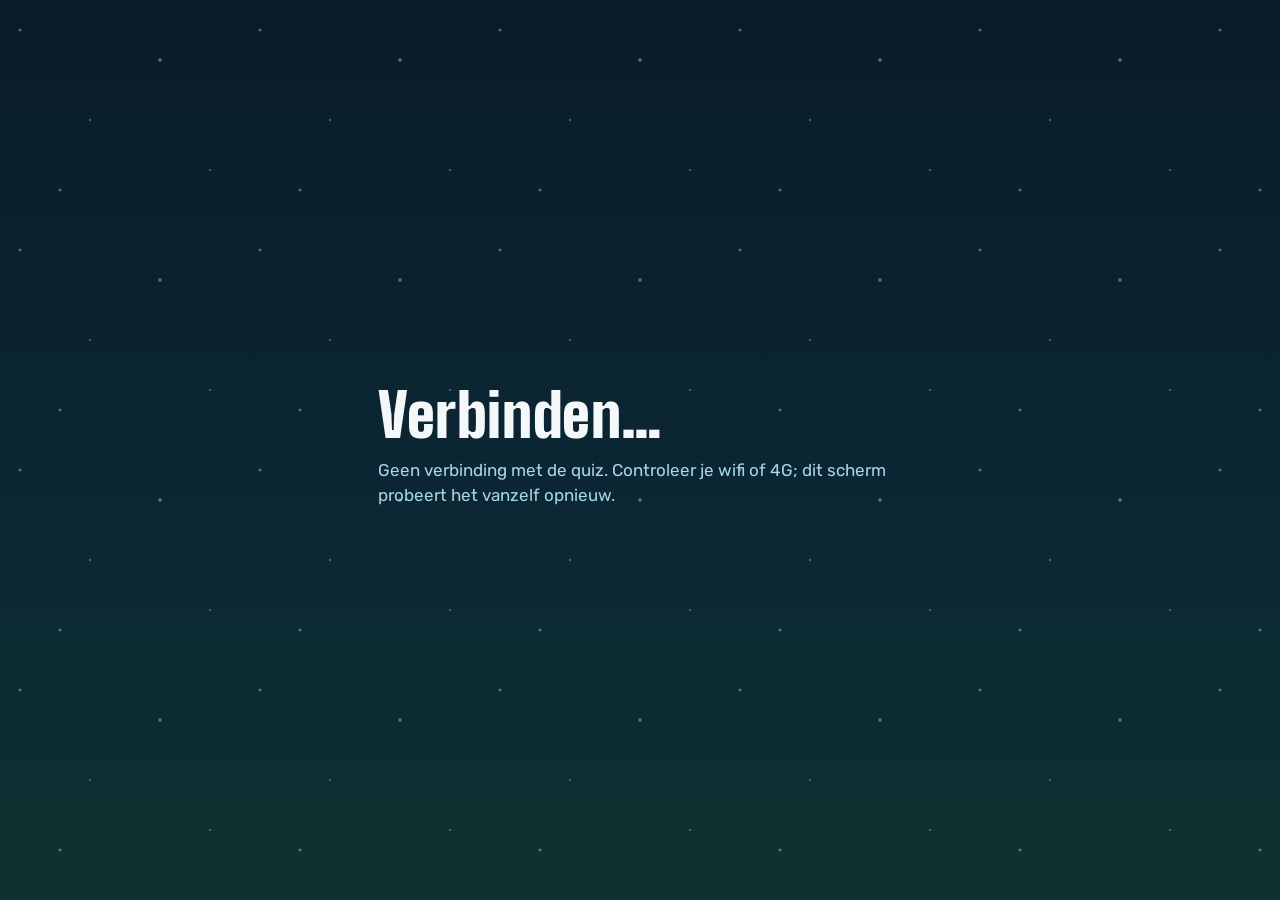
<file: index.html>
<!doctype html>
<html lang="nl">
<head>
  <meta charset="utf-8">
  <meta name="viewport" content="width=device-width, initial-scale=1, viewport-fit=cover">
  <meta name="theme-color" content="#10173A">
  <meta name="referrer" content="no-referrer">
  <meta name="robots" content="noindex, nofollow">
  <title>Kerstquiz</title>
  <link rel="icon" href="data:image/svg+xml,%3Csvg xmlns='http://www.w3.org/2000/svg' viewBox='0 0 100 100'%3E%3Crect width='100' height='100' rx='22' fill='%2310173A'/%3E%3Cpath d='M18 72 50 22l32 50z' fill='%23FFC93C'/%3E%3C/svg%3E">
  <link rel="stylesheet" href="assets/style.css">
  <script src="assets/vendor/supabase.js"></script>
  <script type="module" src="assets/player.js"></script>
</head>
<body class="phone">
  <div id="app"><main class="ph-main"><div class="ph-center"><p class="muted">Laden…</p></div></main></div>
</body>
</html>
</file>
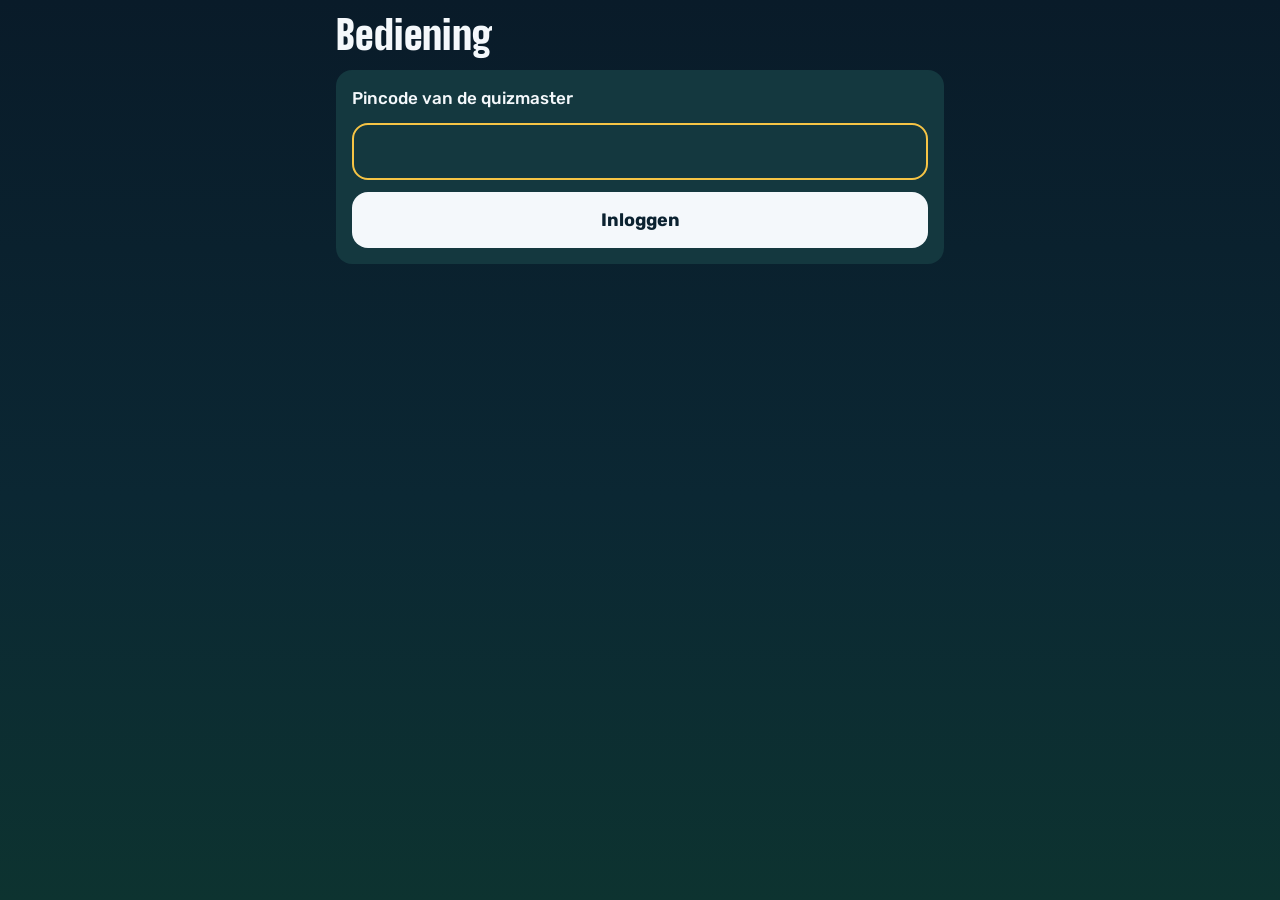
<file: host.html>
<!doctype html>
<html lang="nl">
<head>
  <meta charset="utf-8">
  <meta name="viewport" content="width=device-width, initial-scale=1, viewport-fit=cover">
  <meta name="theme-color" content="#10173A">
  <meta name="referrer" content="no-referrer">
  <meta name="robots" content="noindex, nofollow">
  <title>Kerstquiz · bediening</title>
  <link rel="icon" href="data:image/svg+xml,%3Csvg xmlns='http://www.w3.org/2000/svg' viewBox='0 0 100 100'%3E%3Crect width='100' height='100' rx='22' fill='%23FFC93C'/%3E%3Cpath d='M18 72 50 22l32 50z' fill='%2310173A'/%3E%3C/svg%3E">
  <link rel="stylesheet" href="assets/style.css">
  <script src="assets/vendor/supabase.js"></script>
  <script type="module" src="assets/host.js"></script>
</head>
<body class="host">
  <div id="app"></div>
</body>
</html>
</file>
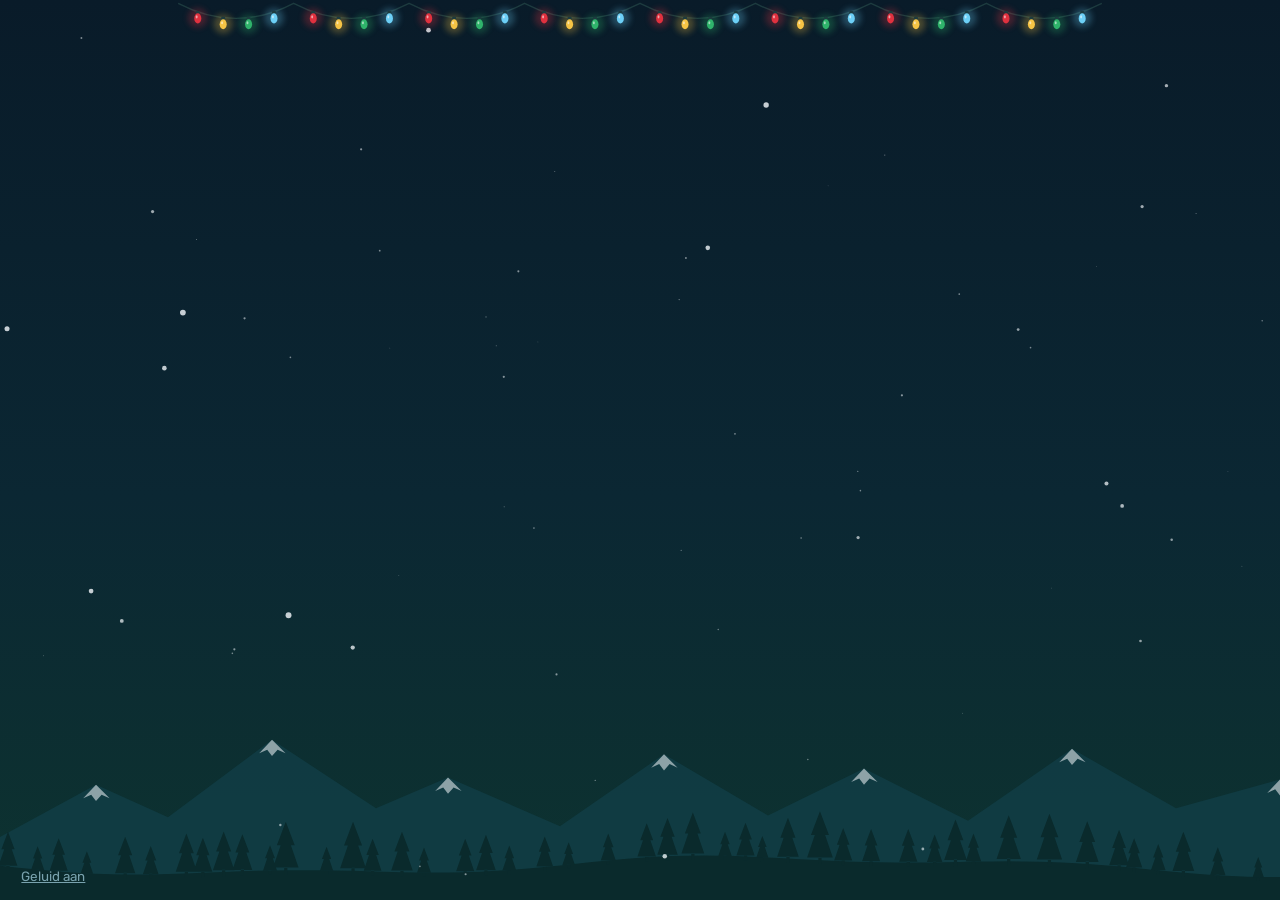
<file: scherm.html>
<!doctype html>
<html lang="nl">
<head>
  <meta charset="utf-8">
  <meta name="viewport" content="width=device-width, initial-scale=1">
  <meta name="referrer" content="no-referrer">
  <meta name="robots" content="noindex, nofollow">
  <title>Kerstquiz · groot scherm</title>
  <link rel="icon" href="data:image/svg+xml,%3Csvg xmlns='http://www.w3.org/2000/svg' viewBox='0 0 100 100'%3E%3Crect width='100' height='100' rx='22' fill='%2310173A'/%3E%3Cpath d='M18 72 50 22l32 50z' fill='%23FFC93C'/%3E%3C/svg%3E">
  <link rel="stylesheet" href="assets/style.css">
  <script src="assets/vendor/supabase.js"></script>
  <script src="assets/vendor/qrcode.js"></script>
  <script type="module" src="assets/scherm.js"></script>
</head>
<body class="screen">
  <div id="app"></div>
</body>
</html>
</file>
<file: assets/style.css>
/* ===== Kerstquiz ===== */
@font-face { font-family: 'Shoulders'; src: url(fonts/big-shoulders-display-latin-800-normal.woff2) format('woff2'); font-weight: 800; font-display: swap; }
@font-face { font-family: 'Shoulders'; src: url(fonts/big-shoulders-display-latin-900-normal.woff2) format('woff2'); font-weight: 900; font-display: swap; }
@font-face { font-family: 'Shoulders'; src: url(fonts/big-shoulders-display-latin-700-normal.woff2) format('woff2'); font-weight: 700; font-display: swap; }
@font-face { font-family: 'Rubik'; src: url(fonts/rubik-latin-400-normal.woff2) format('woff2'); font-weight: 400; font-display: swap; }
@font-face { font-family: 'Rubik'; src: url(fonts/rubik-latin-500-normal.woff2) format('woff2'); font-weight: 500; font-display: swap; }
@font-face { font-family: 'Rubik'; src: url(fonts/rubik-latin-700-normal.woff2) format('woff2'); font-weight: 700; font-display: swap; }

:root {
  /* Winternacht boven het Sauerland, met kerstrood, dennengroen, goud en ijsblauw */
  --night: #0B2230;
  --night-2: #14383F;
  --night-3: #22525B;
  --snow: #F4F8FB;
  --ice: #A9D6E5;
  --red: #E0313F;
  --green: #2FB36B;
  --gold: #F6C445;
  --sky: #6CCFF6;
  --good: #2FB36B;
  --bad: #E0313F;
  --knit: url("data:image/svg+xml,%3Csvg xmlns='http://www.w3.org/2000/svg' width='16' height='12' shape-rendering='crispEdges'%3E%3Crect width='16' height='12' fill='%23E0313F'/%3E%3Cg fill='%23F4F8FB'%3E%3Crect x='6' y='1' width='2' height='2'/%3E%3Crect x='4' y='3' width='2' height='2'/%3E%3Crect x='8' y='3' width='2' height='2'/%3E%3Crect x='2' y='5' width='2' height='2'/%3E%3Crect x='10' y='5' width='2' height='2'/%3E%3Crect x='4' y='7' width='2' height='2'/%3E%3Crect x='8' y='7' width='2' height='2'/%3E%3Crect x='6' y='9' width='2' height='2'/%3E%3C/g%3E%3Crect x='14' y='5' width='2' height='2' fill='%232FB36B'/%3E%3Crect x='0' y='5' width='2' height='2' fill='%232FB36B'/%3E%3C/svg%3E");
  --display: 'Shoulders', 'Arial Narrow', Impact, sans-serif;
  --body: 'Rubik', system-ui, -apple-system, 'Segoe UI', sans-serif;
  --r-sm: 10px;
  --r-md: 16px;
}

* { box-sizing: border-box; }
[hidden] { display: none !important; }
html, body { margin: 0; height: 100%; }
body {
  background: linear-gradient(180deg, #091B29 0%, #0B2733 55%, #0D3330 100%) fixed var(--night);
  color: var(--snow);
  font-family: var(--body);
  font-size: 17px;
  line-height: 1.45;
  -webkit-font-smoothing: antialiased;
  -webkit-tap-highlight-color: transparent;
}
h1, h2, h3 { font-family: var(--display); font-weight: 900; line-height: .95; margin: 0; letter-spacing: .01em; }
p { margin: 0; }
button, input { font: inherit; color: inherit; }
:focus-visible { outline: 3px solid var(--gold); outline-offset: 3px; }
a { color: inherit; }

/* Het motief: een gebreide band zoals op een kersttrui of skitrui */
.stripes { height: 14px; background: var(--knit) repeat-x left center / auto 100%; border-block: 2px solid var(--snow); image-rendering: pixelated; }
.stripes i { display: none; }

.c0 { --c: var(--red); --on: #fff; }  .c1 { --c: var(--green); --on: var(--night); }  .c2 { --c: var(--gold); --on: var(--night); }  .c3 { --c: var(--sky); --on: var(--night); }
.shape svg { width: 62%; height: 62%; display: block; }

.setup { padding: 32px; max-width: 520px; }
.setup h1 { font-size: 48px; margin-bottom: 12px; }

.muted { color: var(--ice); }
.big-num { font-family: var(--display); font-weight: 900; line-height: .85; }

.btn {
  display: flex; align-items: center; justify-content: center; gap: 10px;
  width: 100%; min-height: 56px; padding: 14px 18px;
  border: 0; border-radius: var(--r-md);
  background: var(--snow); color: var(--night);
  font-weight: 700; font-size: 18px; text-decoration: none; cursor: pointer;
  transition: transform .08s ease, opacity .2s;
}
.btn:active { transform: scale(.98); }
.btn[disabled] { opacity: .45; cursor: default; }
.btn.ghost { background: transparent; color: var(--snow); box-shadow: inset 0 0 0 2px var(--night-3); }
.btn.pink { background: var(--red); color: #fff; }

.field { display: grid; gap: 6px; }
.field label { font-weight: 500; }
.field input {
  width: 100%; min-height: 56px; padding: 12px 16px;
  border-radius: var(--r-md); border: 2px solid var(--night-3);
  background: var(--night-2); font-size: 20px;
}
.field input:focus { border-color: var(--gold); outline: none; }

.toast {
  position: fixed; left: 16px; right: 16px; bottom: 16px; z-index: 50;
  padding: 14px 16px; border-radius: var(--r-md);
  background: var(--snow); color: var(--night); font-weight: 500;
  animation: toast-in .25s ease;
}
@keyframes toast-in { from { transform: translateY(20px); opacity: 0; } }

/* ===================== TELEFOON ===================== */
body.phone { min-height: 100%; }
.phone #app { min-height: 100dvh; display: flex; flex-direction: column; max-width: 560px; margin: 0 auto; }
.ph-top { display: flex; align-items: center; justify-content: space-between; gap: 12px; padding: 14px 18px 10px; font-size: 15px; }
.ph-top .who { font-weight: 700; overflow: hidden; text-overflow: ellipsis; white-space: nowrap; }
.ph-top .pts { font-family: var(--display); font-weight: 800; font-size: 22px; }
.ph-top + .stripes { height: 12px; border-width: 2px; }
.ph-main { flex: 1; display: flex; flex-direction: column; gap: 18px; padding: 22px 18px 28px; }
.ph-center { flex: 1; display: flex; flex-direction: column; justify-content: center; gap: 14px; }

.ph-hero h1 { font-size: clamp(56px, 18vw, 92px); }
.ph-hero .stripes { height: 14px; width: 62%; margin: 18px 0 6px 6px; }
.ph-title { font-size: clamp(40px, 12vw, 60px); }
.ph-lead { font-size: 20px; }

.q-meta { display: flex; justify-content: space-between; align-items: baseline; font-weight: 500; color: var(--ice); }
.q-meta .sec { font-family: var(--display); font-weight: 900; font-size: 30px; color: var(--snow); min-width: 2ch; text-align: right; }
.timebar { height: 8px; border-radius: 4px; background: var(--night-3); overflow: hidden; }
.timebar > div { height: 100%; width: 100%; background: var(--gold); transform-origin: left; }
.q-text { font-size: 21px; font-weight: 500; line-height: 1.35; }
.q-img { width: 100%; max-height: 32vh; object-fit: contain; border-radius: var(--r-sm); background: var(--night-2); }

.opts { display: grid; gap: 10px; }
.opt {
  display: grid; grid-template-columns: 44px 1fr; align-items: center; gap: 10px;
  min-height: 68px; padding: 10px 16px 10px 10px; text-align: left;
  border: 0; border-radius: var(--r-md); background: var(--c); color: var(--on, var(--night));
  font-weight: 700; font-size: 19px; line-height: 1.2; cursor: pointer;
  transition: transform .08s ease, opacity .25s ease, filter .25s;
}
.opt .shape { display: grid; place-items: center; width: 44px; height: 44px; border-radius: 12px; background: rgba(11,34,48,.16); font-size: 22px; }
.opt:active { transform: scale(.98); }
.opts.locked .opt { cursor: default; }
.opts.locked .opt:not(.chosen) { opacity: .25; filter: saturate(.3); }
.opts.locked .opt.chosen { box-shadow: 0 0 0 4px var(--snow); }

.estimate { display: grid; grid-template-columns: auto 1fr; align-items: center; gap: 10px; }
.estimate .unit { font-family: var(--display); font-weight: 900; font-size: 44px; }
.estimate input { font-family: var(--display); font-weight: 800; font-size: 40px; text-align: left; }

.waiting { text-align: left; }
.waiting .dot { display: inline-block; width: 10px; height: 10px; border-radius: 50%; background: var(--gold); margin-right: 6px; animation: pulse 1.2s ease-in-out infinite; }
@keyframes pulse { 50% { opacity: .2; } }

.verdict { margin: -22px -18px 0; padding: 34px 18px 28px; background: var(--c); color: var(--night); display: grid; gap: 6px; }
.verdict h1 { font-size: 72px; }
.verdict .plus { font-family: var(--display); font-weight: 900; font-size: 44px; }
.verdict.good { --c: var(--good); }
.verdict.bad { --c: var(--bad); color: #fff; }
.verdict.good { color: var(--night); }
.verdict.none { --c: var(--night-3); color: var(--snow); }
.explain { font-size: 18px; }
.correct-was { font-weight: 700; font-size: 20px; }

.rankcard { display: grid; gap: 4px; }
.rankcard .big-num { font-size: 112px; }
.toplist { list-style: none; margin: 0; padding: 0; display: grid; gap: 6px; }
.toplist li { display: grid; grid-template-columns: 34px 1fr auto; gap: 8px; align-items: center; padding: 10px 12px; border-radius: var(--r-sm); background: var(--night-2); }
.toplist li.me { background: var(--snow); color: var(--night); }
.toplist .n { font-family: var(--display); font-weight: 900; font-size: 22px; }
.toplist .s { font-weight: 700; font-variant-numeric: tabular-nums; }
.toplist .nm { overflow: hidden; text-overflow: ellipsis; white-space: nowrap; }

.acro { display: flex; flex-wrap: wrap; gap: 4px; }
.acro span { font-family: var(--display); font-weight: 900; font-size: 13vw; line-height: 1; color: var(--gold); opacity: 0; animation: drop .5s cubic-bezier(.2,1.4,.4,1) forwards; }
@keyframes drop { from { transform: translateY(-30px); opacity: 0; } to { transform: none; opacity: 1; } }

/* Poster op de telefoon */
.mini-poster h1 { font-size: clamp(64px, 20vw, 104px); }
.mini-poster .yr { font-family: var(--display); font-weight: 900; font-size: clamp(64px, 20vw, 104px); line-height: .85; color: transparent; -webkit-text-stroke: 2px var(--gold); }
.mini-poster .dates { font-size: 20px; font-weight: 700; margin-top: 14px; }
.mini-poster ul { margin: 10px 0 0; padding-left: 20px; display: grid; gap: 4px; }

.spots { display: grid; gap: 8px; padding: 16px; border-radius: var(--r-md); background: var(--night-2); }
.spots .row { display: flex; align-items: baseline; gap: 10px; }
.spots .big-num { font-size: 64px; color: var(--gold); }
.seatbar { display: grid; grid-template-columns: repeat(var(--max, 29), 1fr); gap: 2px; height: 14px; }
.seatbar i { background: var(--night-3); border-radius: 2px; }
.seatbar i.on { background: var(--gold); }

.choice2 { display: grid; grid-template-columns: 1fr 1fr; gap: 10px; }
.choice2 input { position: absolute; opacity: 0; pointer-events: none; }
.choice2 label { display: grid; gap: 2px; padding: 14px; border-radius: var(--r-md); background: var(--night-2); box-shadow: inset 0 0 0 2px var(--night-3); cursor: pointer; font-weight: 700; }
.choice2 label small { font-weight: 400; color: var(--ice); }
.choice2 input:checked + label { box-shadow: inset 0 0 0 3px var(--gold); background: var(--night-3); }
.choice2 input:focus-visible + label { outline: 3px solid var(--gold); outline-offset: 3px; }

/* Het ticket na inschrijven */
.pass { position: relative; border-radius: var(--r-md); background: var(--snow); color: var(--night); overflow: hidden; }
.pass .stripes { height: 18px; margin: 0 -12px; }
.pass-body { padding: 18px 20px 20px; display: grid; gap: 14px; }
.pass-head { display: flex; justify-content: space-between; align-items: flex-start; gap: 12px; }
.pass-head h2 { font-size: 42px; }
.pass-head .plek { text-align: right; }
.pass-head .plek .big-num { font-size: 64px; display: block; }
.pass-name { font-size: 22px; font-weight: 700; }
.pass-grid { display: grid; grid-template-columns: 1fr 1fr; gap: 8px; font-size: 15px; }
.pass-grid b { display: block; font-size: 17px; }
.pass-code { height: 34px; background: repeating-linear-gradient(90deg, var(--night) 0 2px, transparent 2px 5px, var(--night) 5px 6px, transparent 6px 9px, var(--night) 9px 13px, transparent 13px 15px); opacity: .85; }
.pass::before, .pass::after { content: ''; position: absolute; top: 58%; width: 22px; height: 22px; border-radius: 50%; background: var(--night); }
.pass::before { left: -11px; } .pass::after { right: -11px; }
.pass.wait { background: var(--night-3); color: var(--snow); }
.pass.wait .pass-code { display: none; }
.links { display: grid; gap: 10px; }
.links .btn small { font-weight: 400; opacity: .7; }
.links .btn.ghost { flex-direction: column; gap: 0; }

/* ===================== GROOT SCHERM ===================== */
body.screen { overflow: hidden; font-size: 1.4vw; }
.screen #app { position: fixed; inset: 0; z-index: 2; display: grid; grid-template-rows: auto 1fr; padding-top: 2.2vw; }
.sc-top { display: flex; align-items: center; gap: 2vw; padding: .8vw 3vw .8vw; min-height: 6.6vw; }
.sc-top .brand { font-family: var(--display); font-weight: 900; font-size: 2.6vw; }
.sc-top .stripes { width: 10vw; height: 1.3vw; border-width: .18vw; }
.sc-top .meta { margin-left: auto; display: flex; gap: 2.4vw; font-size: 1.5vw; color: var(--ice); font-weight: 500; }
.sc-top .meta b { color: var(--snow); font-weight: 700; }
.sc-main { position: relative; padding: .6vw 3vw 2.4vw; min-height: 0; }
.sc-foot { display: flex; align-items: center; gap: 1vw; padding: 0 3vw 1.4vw; font-size: 1.2vw; color: var(--ice); }
.sc-foot b { color: var(--snow); }
.sc-foot .sound { margin-left: auto; background: none; border: 0; color: var(--ice); cursor: pointer; font-size: 1.1vw; text-decoration: underline; }

.sc-fill { height: 100%; display: flex; flex-direction: column; justify-content: center; }

/* Lobby */
.lobby { display: grid; grid-template-columns: auto 1fr; gap: 4vw; align-items: center; height: 100%; }
.qr { background: #fff; padding: 1.2vw; border-radius: 1.2vw; width: 30vw; aspect-ratio: 1; }
.qr svg { width: 100%; height: 100%; display: block; }
.lobby .url { margin-top: 1.2vw; font-size: 1.8vw; font-weight: 700; word-break: break-all; }
.lobby .count .big-num { font-size: 16vw; color: var(--gold); }
.lobby .count p { font-size: 2.4vw; font-weight: 500; }
.chips { display: flex; flex-wrap: wrap; gap: .6vw; margin-top: 2vw; max-height: 18vw; overflow: hidden; -webkit-mask-image: linear-gradient(#000 75%, transparent); mask-image: linear-gradient(#000 75%, transparent); }
.chips span { padding: .4vw 1vw; border-radius: 99px; background: var(--night-2); font-size: 1.4vw; font-weight: 500; animation: pop .35s cubic-bezier(.2,1.6,.4,1); }
.chips span:first-child { background: var(--snow); color: var(--night); }
@keyframes pop { from { transform: scale(.4); opacity: 0; } }

/* Ronde-intro */
.intro h1 { font-size: 20vw; }
.intro p { font-size: 3vw; margin-top: 1.5vw; color: var(--ice); }
.intro .stripes { width: 40vw; height: 2.2vw; margin: 2vw 0 0 1vw; }

/* Vraag */
.qwrap { height: 100%; display: grid; grid-template-rows: 1fr auto; gap: 1.6vw; }
.qhead { display: grid; grid-template-columns: 1fr auto; gap: 3vw; min-height: 0; }
.qhead.has-img { grid-template-columns: 1fr 1.25fr auto; }
.qhead.has-img .qt { font-size: 2.6vw; }
.qwrap.has-img .tile { min-height: 5.4vw; font-size: 1.9vw; padding-block: .6vw; }
.qwrap.has-img .tile .shape { width: 3.4vw; height: 3.4vw; font-size: 1.7vw; }
.qwrap.has-img .tiles { grid-template-columns: 1fr 1fr; gap: .8vw; }
.qwrap.has-img .tile { grid-template-columns: 3.4vw 1fr auto; }
.qhead .qt { font-size: 3.3vw; font-weight: 500; line-height: 1.22; align-self: center; max-width: 34em; }
.qhead .qt small { display: block; font-size: 1.5vw; color: var(--ice); margin-bottom: .8vw; font-weight: 500; }
.qimg { min-height: 0; display: flex; align-items: center; justify-content: center; }
.qimg img { max-width: 100%; max-height: 100%; border-radius: 1vw; object-fit: contain; box-shadow: 0 1vw 3vw rgba(0,0,0,.35); }
.clock { align-self: start; display: grid; place-items: center; width: 9vw; aspect-ratio: 1; position: relative; }
.clock svg { position: absolute; inset: 0; transform: rotate(-90deg); }
.clock .big-num { font-size: 4.6vw; }
.clock .lbl { position: absolute; bottom: -2.4vw; font-size: 1.3vw; color: var(--ice); white-space: nowrap; }
.clock.done .big-num { color: var(--red); }

.tiles { display: grid; grid-template-columns: 1fr 1fr; gap: 1vw; }
.tile { position: relative; display: grid; grid-template-columns: 4.4vw 1fr auto; align-items: center; gap: 1.2vw; min-height: 7.4vw; padding: 1vw 1.6vw 1vw 1vw; border-radius: 1.2vw; background: var(--c); color: var(--on, var(--night)); font-weight: 700; font-size: 2.3vw; line-height: 1.15; overflow: hidden; transition: opacity .5s, filter .5s; }
.tile .shape { display: grid; place-items: center; width: 4.4vw; height: 4.4vw; border-radius: .9vw; background: rgba(11,34,48,.16); font-size: 2.2vw; }
.tile .cnt { font-family: var(--display); font-weight: 900; font-size: 3vw; position: relative; }
.tile .bar { position: absolute; left: 0; bottom: 0; height: .7vw; background: rgba(11,34,48,.35); width: 0; transition: width 1s cubic-bezier(.2,.8,.2,1); }
.tiles.revealed .tile.wrong { opacity: .28; filter: saturate(.2); }
.tiles.revealed .tile.right { box-shadow: 0 0 0 .4vw var(--snow); }
.tiles.revealed .tile.right .shape::after { content: '✓'; }
.tiles.revealed .tile.right .shape { font-size: 0; }
.tiles.revealed .tile.right .shape svg { display: none; }
.tiles.revealed .tile.right .shape::after { font-size: 2.6vw; }
.explain-sc { font-size: 1.9vw; color: var(--snow); margin-top: 1.2vw; max-width: 40em; }

.est { display: grid; grid-template-columns: auto 1fr; gap: 4vw; align-items: end; }
.est .ans { font-family: var(--display); font-weight: 900; font-size: 13vw; line-height: .8; color: var(--gold); }
.est ol { margin: 0; padding: 0; list-style: none; display: grid; gap: .6vw; font-size: 2vw; }
.est ol li b { font-family: var(--display); font-size: 2.6vw; margin-right: 1vw; }
.est .avg { font-size: 1.6vw; color: var(--ice); margin-top: 1vw; }
.est-wait { font-size: 2.4vw; color: var(--ice); }

/* Tussenstand */
.board { display: grid; gap: 1vw; max-width: 70vw; }
.board h2 { font-size: 6vw; margin-bottom: 1vw; }
.board .row { display: grid; grid-template-columns: 5vw 1fr auto; align-items: center; gap: 1.6vw; padding: 1vw 1.6vw; border-radius: 1vw; background: var(--night-2); font-size: 2.4vw; font-weight: 700; animation: slide .5s cubic-bezier(.2,.8,.2,1) both; }
.board .row:nth-child(2) { animation-delay: .05s; } .board .row:nth-child(3) { animation-delay: .1s; } .board .row:nth-child(4) { animation-delay: .15s; } .board .row:nth-child(5) { animation-delay: .2s; } .board .row:nth-child(6) { animation-delay: .25s; }
.board .row .n { font-family: var(--display); font-weight: 900; font-size: 3.4vw; }
.board .row:nth-of-type(1) { background: var(--snow); color: var(--night); }
.board .row .s { font-variant-numeric: tabular-nums; }
.board .row .nm { overflow: hidden; text-overflow: ellipsis; white-space: nowrap; }
@keyframes slide { from { transform: translateX(-4vw); opacity: 0; } }

/* Verborgen woord */
.acro-sc { display: grid; grid-template-columns: auto 1fr; gap: 6vw; align-items: center; height: 100%; }
.acro-list { list-style: none; margin: 0; padding: 0; display: grid; gap: .1vw; }
.acro-list li { font-size: 2vw; line-height: 1.12; font-weight: 500; opacity: 0; animation: fadein .4s ease forwards; }
.acro-list li b { font-family: var(--display); font-weight: 900; font-size: 3vw; color: var(--gold); margin-right: .1vw; }
.acro-word { display: flex; }
.acro-word span { font-family: var(--display); font-weight: 900; font-size: 11vw; line-height: .9; color: var(--gold); opacity: 0; animation: drop .6s cubic-bezier(.2,1.4,.4,1) forwards; }
.acro-q { font-size: 3vw; margin-bottom: 2vw; color: var(--ice); opacity: 0; animation: fadein .5s ease forwards; }
@keyframes fadein { to { opacity: 1; } }

/* Podium */
.podium { height: 100%; display: grid; grid-template-columns: 1fr 1.15fr 1fr; align-items: end; gap: 1.6vw; padding: 0 6vw; }
.pod { display: grid; gap: 1vw; text-align: center; opacity: 0; transform: translateY(4vw); transition: opacity .6s, transform .6s cubic-bezier(.2,1.2,.4,1); }
.pod.show { opacity: 1; transform: none; }
.pod .nm { font-size: 2.8vw; font-weight: 700; overflow-wrap: anywhere; }
.pod .sc { font-size: 1.6vw; color: var(--ice); }
.pod .block { border-radius: 1.2vw 1.2vw 0 0; display: grid; place-items: center; font-family: var(--display); font-weight: 900; font-size: 6vw; line-height: 1; color: var(--night); }
.pod.p1 .block { height: 32vh; background: var(--gold); }
.pod.p2 .block { height: 23vh; background: var(--green); }
.pod.p3 .block { height: 17vh; background: var(--red); }
.pod.p1 .nm { font-size: 4vw; }
.drum { position: absolute; left: 0; right: 0; top: 1vw; text-align: center; font-family: var(--display); font-weight: 800; font-size: 4vw; color: var(--snow); }

/* De onthulling */
.reveal-sc { position: absolute; inset: 0; overflow: hidden; display: grid; align-content: center; padding: 0 6vw; }
.reveal-sc canvas { position: absolute; inset: 0; width: 100%; height: 100%; }
.poster { position: relative; display: grid; gap: 0; }
.poster .kicker { font-family: var(--display); font-weight: 900; font-size: 14vw; line-height: .85; display: flex; }
.poster .kicker span { display: inline-block; opacity: 0; animation: drop .7s cubic-bezier(.2,1.4,.4,1) forwards; }
.poster .row2 { display: flex; align-items: center; gap: 3vw; margin-top: 1.4vw; }
.poster .yr { font-family: var(--display); font-weight: 900; font-size: 12vw; line-height: .8; color: transparent; -webkit-text-stroke: .35vw var(--gold); opacity: 0; animation: fadein .8s ease 1.4s forwards; }
.poster .stripes { flex: 1; height: 3.2vw; opacity: 0; animation: fadein .6s ease 1.9s forwards; }
.poster .details { display: grid; grid-template-columns: auto 1fr; gap: 5vw; margin-top: 2.6vw; opacity: 0; animation: fadein .8s ease 2.6s forwards; }
.poster .dates { font-size: 2.7vw; font-weight: 700; max-width: 12em; line-height: 1.15; }
.poster ul { margin: 0; padding: 0; list-style: none; display: grid; gap: .6vw; font-size: 1.9vw; max-width: 34em; }
.poster ul li::before { content: '▲'; color: var(--red); font-size: 1.2vw; margin-right: 1vw; vertical-align: .25em; }
.poster .cta { margin-top: 2.4vw; font-size: 2.4vw; font-weight: 700; color: var(--gold); opacity: 0; animation: fadein .8s ease 3.6s forwards; }

.signup-sc { height: 100%; display: grid; grid-template-columns: auto 1fr; gap: 4vw; align-items: center; }
.signup-sc .qr { width: 24vw; }
.signup-sc .url { margin-top: 1vw; font-size: 1.5vw; font-weight: 700; word-break: break-all; }
.signup-sc h2 { font-size: 5vw; }
.signup-sc .left .big-num { font-size: 15vw; color: var(--gold); }
.signup-sc .left .big-num.full { color: var(--red); }
.signup-sc .sub { font-size: 2.4vw; font-weight: 500; }
.signup-sc .seatbar { height: 2vw; gap: .3vw; margin: 1.6vw 0; }
.signup-sc .seatbar i { border-radius: .3vw; }
.signup-sc .seatbar i.on { animation: pop .35s cubic-bezier(.2,1.6,.4,1); }
.signup-sc .chips { max-height: 14vw; }
.signup-sc .wl { font-size: 1.6vw; color: var(--ice); margin-top: .6vw; }

.confetti { position: fixed; inset: 0; pointer-events: none; z-index: 20; }

/* ===================== QUIZMASTER ===================== */
body.host #app { max-width: 640px; margin: 0 auto; padding: 16px 16px 60px; display: grid; gap: 16px; }
.host h1 { font-size: 40px; }
.host .card { background: var(--night-2); border-radius: var(--r-md); padding: 16px; display: grid; gap: 12px; }
.host .now { display: grid; gap: 4px; }
.host .now .kind { font-family: var(--display); font-weight: 900; font-size: 44px; line-height: .95; }
.host .now .txt { color: var(--ice); }
.host .stats { display: flex; gap: 14px 18px; flex-wrap: wrap; font-weight: 500; }
.host .stats b { font-family: var(--display); font-size: 30px; font-weight: 900; display: block; line-height: 1; }
.host .next { min-height: 84px; font-size: 22px; background: var(--gold); }
.host .row2 { display: grid; grid-template-columns: 1fr 1fr; gap: 10px; }
.host details { background: var(--night-2); border-radius: var(--r-md); padding: 4px 16px; }
.host details[open] { padding-bottom: 16px; }
.host summary { cursor: pointer; padding: 12px 0; font-weight: 700; font-size: 18px; }
.host .list { display: grid; grid-template-columns: minmax(0, 1fr); gap: 6px; max-height: 50vh; overflow: auto; }
.host .item { display: flex; align-items: center; gap: 10px; padding: 8px 10px; border-radius: var(--r-sm); background: var(--night-3); }
.host .item.off { opacity: .45; text-decoration: line-through; }
.host .item .grow { flex: 1; min-width: 0; overflow: hidden; text-overflow: ellipsis; white-space: nowrap; }
.host .item button { flex: none; border: 0; background: var(--night); border-radius: 8px; padding: 6px 10px; cursor: pointer; font-size: 14px; }
.host .item.wait { box-shadow: inset 4px 0 0 var(--ice); }
.host .switch { display: flex; align-items: center; gap: 10px; font-weight: 500; }
.host .switch input { width: 22px; height: 22px; }
.host select { width: 100%; min-height: 48px; border-radius: var(--r-sm); background: var(--night-3); border: 0; padding: 0 10px; font: inherit; color: inherit; }
.host .danger .btn { background: transparent; color: var(--red); box-shadow: inset 0 0 0 2px var(--red); }
.host .links-nav { display: flex; gap: 14px; flex-wrap: wrap; font-weight: 500; }

@media (prefers-reduced-motion: reduce) {
  *, *::before, *::after { animation-duration: .01ms !important; animation-delay: 0s !important; transition-duration: .01ms !important; }
}

/* ===================== WINTERSE SFEER ===================== */
.verdict.good { --c: var(--good); }

/* Kleine QR-code rechtsboven op het grote scherm */
.join-mini { display: flex; align-items: center; gap: 1vw; margin-left: 1.4vw; padding-left: 1.6vw; border-left: .15vw solid var(--night-3); }
.join-mini p { font-size: 1.2vw; line-height: 1.2; color: var(--ice); text-align: right; }
.join-mini p b { display: block; color: var(--snow); font-size: 1.35vw; }
.join-mini .qr { width: 5.4vw; padding: .35vw; border-radius: .5vw; }
.corner-qr { position: fixed; right: 2vw; bottom: 2vw; z-index: 3; display: flex; align-items: center; gap: 1vw; }
.corner-qr p { font-size: 1.2vw; color: var(--ice); text-align: right; line-height: 1.2; }
.corner-qr p b { display: block; color: var(--snow); font-size: 1.35vw; }
.corner-qr .qr { width: 6vw; padding: .35vw; border-radius: .5vw; }

/* Geluidsknop */
.sound-btn { position: fixed; left: 1.2vw; bottom: 1vw; z-index: 5; background: none; border: 0; color: var(--ice); opacity: .7; cursor: pointer; font-size: 1.05vw; text-decoration: underline; }

/* Kerstverlichting langs de bovenrand */
.lights { position: fixed; left: 0; right: 0; top: 0; height: 3vw; z-index: 3; pointer-events: none; }
.lights svg { width: 100%; height: 100%; display: block; overflow: visible; }
.lights .bulb { animation: twinkle 2.4s ease-in-out infinite; transform-box: fill-box; transform-origin: center; }
@keyframes twinkle { 0%, 100% { opacity: 1; } 50% { opacity: .35; } }

/* Bergen en dennen onderaan */
.mountains { position: fixed; left: 0; right: 0; bottom: 0; height: 22vh; z-index: 0; pointer-events: none; }
.mountains svg { width: 100%; height: 100%; display: block; }
.snow-bg { position: fixed; inset: 0; z-index: 1; pointer-events: none; width: 100%; height: 100%; }

/* Telefoon: zachte sneeuwval op de achtergrond */
body.phone::before {
  content: ''; position: fixed; left: 0; right: 0; top: -220px; height: calc(100% + 220px); z-index: 0; pointer-events: none; opacity: .55;
  background-image:
    radial-gradient(2px 2px at 20px 30px, #fff, transparent),
    radial-gradient(1.5px 1.5px at 90px 120px, #fff, transparent),
    radial-gradient(2.5px 2.5px at 160px 60px, #fff, transparent),
    radial-gradient(1.5px 1.5px at 210px 170px, #fff, transparent),
    radial-gradient(2px 2px at 60px 190px, #fff, transparent);
  background-size: 240px 220px;
  animation: snowfall 16s linear infinite;
}
@keyframes snowfall { to { transform: translateY(220px); } }
.phone #app { position: relative; z-index: 1; }

/* Voorwaarden en betaalstatus */
.terms { padding: 14px 16px; border-radius: var(--r-md); background: var(--night-2); box-shadow: inset 4px 0 0 var(--gold); display: grid; gap: 6px; font-size: 16px; }
.terms b { font-size: 17px; }
.pass-status { display: inline-flex; align-items: center; gap: 6px; font-weight: 700; }
.pass-status::before { content: ''; width: 10px; height: 10px; border-radius: 50%; background: var(--gold); }
.pass.paid .pass-status::before { background: var(--green); }
.stamp { position: absolute; right: 16px; bottom: 14px; transform: rotate(-12deg); padding: 6px 12px; border: 3px solid var(--green); border-radius: 8px; color: var(--green); font-family: var(--display); font-weight: 900; font-size: 26px; line-height: 1; letter-spacing: .04em; background: rgba(244,248,251,.85); }
.signup-sc .rule { font-size: 1.7vw; margin-top: .8vw; color: var(--gold); font-weight: 700; }

/* Bediening: betaald-knop */
.host .item button.paid { background: var(--green); color: var(--night); font-weight: 700; }
.host .item .pos { font-family: var(--display); font-weight: 900; font-size: 20px; min-width: 2ch; }

/* ===================== CONNECTIE (ronde 1) ===================== */
/* Telefoon: vaste balk onderaan met de gok-knop */
body.has-conn .ph-main { padding-bottom: 104px; }
.conn-bar { position: fixed; left: 0; right: 0; bottom: 0; z-index: 30; padding: 10px 14px calc(10px + env(safe-area-inset-bottom)); background: linear-gradient(transparent, var(--night) 28%); }
.conn-bar > * { max-width: 532px; margin: 0 auto; }
.conn-btn { width: 100%; display: grid; gap: 2px; justify-items: center; padding: 12px 16px; border: 0; border-radius: var(--r-md); background: var(--gold); color: var(--night); cursor: pointer; box-shadow: 0 6px 24px rgba(0,0,0,.35); }
.conn-btn span { font-family: var(--display); font-weight: 900; font-size: 28px; line-height: 1; }
.conn-btn small { font-size: 14px; font-weight: 500; }
.conn-btn:active { transform: scale(.98); }
.conn-mine { display: grid; gap: 2px; padding: 12px 16px; border-radius: var(--r-md); background: var(--night-2); box-shadow: inset 0 0 0 2px var(--gold); }
.conn-mine b { color: var(--gold); }
.conn-mine small { color: var(--ice); font-size: 14px; }
.sheet-bg { position: fixed; inset: 0; z-index: 40; background: rgba(5,18,26,.7); display: flex; align-items: flex-end; justify-content: center; animation: fadein .2s ease forwards; opacity: 0; }
.sheet { width: 100%; max-width: 560px; display: grid; gap: 14px; padding: 22px 18px calc(22px + env(safe-area-inset-bottom)); background: var(--night-2); border-radius: 22px 22px 0 0; box-shadow: 0 -10px 40px rgba(0,0,0,.4); animation: sheet-up .28s cubic-bezier(.2,.9,.3,1); }
.sheet h2 { font-size: 40px; }
.sheet input { font-family: var(--display); font-weight: 800; font-size: 30px; }
@keyframes sheet-up { from { transform: translateY(40px); } }
.conn-words { list-style: none; margin: 0; padding: 0; display: flex; flex-wrap: wrap; gap: 8px; }
.conn-words li { padding: 6px 12px; border-radius: 99px; background: var(--night-2); font-weight: 700; }
.look-up { padding-left: 12px; border-left: 4px solid var(--gold); color: var(--ice); font-weight: 500; }

/* Groot scherm: woordwolk en onthulling */
.conn-sc { position: relative; height: 100%; }
.cw { position: absolute; transform: translate(-50%, -50%) rotate(var(--tilt, 0deg)); display: grid; justify-items: center; gap: .5vw; text-align: center; z-index: 1; opacity: 0; animation: cw-in .6s cubic-bezier(.2,1.3,.4,1) forwards; }
.cw.shown { opacity: 1; animation: none; }
.cw .word { font-family: var(--display); font-weight: 900; font-size: calc(3.3vw * var(--sz, 1)); line-height: 1; white-space: nowrap; padding: .12em .32em; border-radius: .25em; background: var(--night); }
.cw .link { max-width: 17vw; font-size: 1.3vw; line-height: 1.2; font-weight: 500; color: var(--ice); opacity: 0; animation: fadein .5s ease forwards; }
@keyframes cw-in { from { opacity: 0; transform: translate(-50%, -50%) rotate(var(--tilt, 0deg)) scale(.6); } to { opacity: 1; transform: translate(-50%, -50%) rotate(var(--tilt, 0deg)); } }
.conn-lines { position: absolute; inset: 0; width: 100%; height: 100%; overflow: visible; }
.conn-lines line { stroke: var(--gold); stroke-width: 3px; vector-effect: non-scaling-stroke; stroke-linecap: round; stroke-dasharray: 1; stroke-dashoffset: 1; opacity: .7; animation: draw .7s ease forwards; }
@keyframes draw { to { stroke-dashoffset: 0; } }
.conn-mid { position: absolute; left: 50%; top: 50%; transform: translate(-50%, -50%); z-index: 2; display: grid; justify-items: center; gap: 1vw; text-align: center; }
.conn-mid .q { font-size: 3vw; font-weight: 500; max-width: 26vw; line-height: 1.15; }
.conn-mid .sub { font-size: 1.5vw; color: var(--ice); max-width: 28vw; }
.conn-mid .sub b { color: var(--snow); }
.conn-mid .stat { opacity: 0; animation: fadein .6s ease forwards; background: var(--night); padding: .3vw .8vw; border-radius: .6vw; }
.conn-word { display: flex; padding: .1em .3em; border-radius: .2em; background: var(--night); box-shadow: 0 0 0 .3vw var(--gold); }
.conn-word span { font-family: var(--display); font-weight: 900; font-size: 8vw; line-height: .95; color: var(--gold); opacity: 0; animation: drop .6s cubic-bezier(.2,1.4,.4,1) forwards; }

/* Filmpje bij een vraag */
.qimg video { max-width: 100%; max-height: 100%; border-radius: 1vw; background: #000; box-shadow: 0 1vw 3vw rgba(0,0,0,.35); }

/* Onthulling: editie */
.poster .ed { font-family: var(--display); font-weight: 800; font-size: 3.4vw; color: var(--gold); white-space: nowrap; opacity: 0; animation: fadein .6s ease 2.1s forwards; }
.mini-poster .ed { font-weight: 700; color: var(--gold); font-size: 18px; margin-bottom: 4px; }

/* Inschrijfscherm met diavoorstelling */
.signup-sc { grid-template-columns: auto minmax(0, 1fr) 34vw; gap: 3vw; }
.signup-sc .qr { width: 17vw; }
.signup-sc h2 { font-size: 4.4vw; }
.signup-sc .left .big-num { font-size: 12vw; }
.signup-sc .leftrow { display: flex; align-items: baseline; gap: 1.6vw; margin-top: .6vw; }
.slides { margin: 0; display: grid; gap: .8vw; }
.slides .frame { position: relative; aspect-ratio: 4 / 3; border-radius: 1vw; overflow: hidden; background: var(--night-2); box-shadow: 0 1vw 3vw rgba(0,0,0,.35), 0 0 0 .35vw var(--snow); }
.slides img { position: absolute; inset: 0; width: 100%; height: 100%; object-fit: contain; opacity: 0; transition: opacity 1.4s ease; }
.slides img.on { opacity: 1; }
.slides figcaption { font-size: 1.25vw; color: var(--ice); }

/* Telefoon: betalen in twee stappen */
.paycheck { display: grid; gap: 12px; padding: 16px; border-radius: var(--r-md); background: var(--night-2); box-shadow: inset 0 0 0 2px var(--gold); }
.paycheck h2 { font-size: 34px; }
.note { padding: 12px 14px; border-radius: var(--r-sm); background: var(--night-2); }
.linkish { background: none; border: 0; padding: 4px 0; color: var(--ice); text-decoration: underline; cursor: pointer; justify-self: start; font-size: 15px; }

/* Bediening: dubbel tikken om te bevestigen */
.host .btn.armed, .host .item button.armed { background: var(--red); color: #fff; box-shadow: none; }
.host .item.ok { box-shadow: inset 4px 0 0 var(--green); }
.host .item .pos { font-family: var(--display); font-weight: 900; min-width: 2.2em; }
body.has-conn .toast { bottom: 112px; }
.host .item.su { flex-wrap: wrap; row-gap: 6px; }
.host .item.su .grow { flex: 1 1 calc(100% - 3em); white-space: normal; }
.host .item.su button { margin-left: auto; }
.host .item.su button + button { margin-left: 0; }
.signup-sc { grid-template-columns: auto minmax(0, 1fr) 38vw; }
.signup-sc .qr { width: 15vw; }

/* ===================== Stickers ===================== */
.sticker { font-family: var(--display); font-weight: 900; line-height: .95; color: var(--night); pointer-events: none; }
.sticker.tape { display: inline-grid; justify-items: center; padding: .35em .7em .4em; background: var(--gold); border-radius: .12em; transform: rotate(var(--r, -4deg)); box-shadow: 0 .15em .4em rgba(0,0,0,.35), inset 0 0 0 .08em rgba(255,255,255,.35); }
.sticker.tape small { font-family: var(--body); font-weight: 700; font-size: .42em; line-height: 1.1; }
.sticker.round { display: grid; place-content: center; justify-items: center; border-radius: 50%; background: var(--red); color: #fff; box-shadow: 0 .6vw 1.6vw rgba(0,0,0,.4), inset 0 0 0 .45vw var(--red), inset 0 0 0 .7vw rgba(255,255,255,.9); transform: rotate(var(--r, 10deg)); }
@keyframes slap { 0% { opacity: 0; transform: scale(1.9) rotate(calc(var(--r, 0deg) - 18deg)); } 60% { opacity: 1; transform: scale(.94) rotate(var(--r, 0deg)); } 100% { opacity: 1; transform: scale(1) rotate(var(--r, 0deg)); } }

/* Groot scherm: onthulling */
.poster .sticker.spots { position: absolute; right: 1vw; top: -1.5vw; width: 13vw; height: 13vw; --r: 9deg; opacity: 0; animation: slap .55s cubic-bezier(.2,1.2,.4,1) 3.6s forwards; }
.poster .spots small { font-family: var(--body); font-weight: 700; font-size: 1.5vw; }
.poster .spots b { font-size: 6.4vw; line-height: .9; }
.poster .cta-row { display: flex; align-items: center; gap: 3vw; margin-top: 2.4vw; }
.poster .cta-row .cta { margin-top: 0; }
.poster .sticker.full { font-size: 3.4vw; --r: -6deg; opacity: 0; animation: slap .55s cubic-bezier(.2,1.2,.4,1) 4.3s forwards; }

/* Groot scherm: inschrijving */
.signup-sc { grid-template-columns: auto minmax(0, 1fr) 42vw; gap: 3vw; }
.signup-sc .qcol { display: grid; justify-items: center; gap: 1vw; }
.signup-sc .qr { width: 14vw; }
.signup-sc .scan { font-family: var(--display); font-weight: 900; font-size: 2vw; color: var(--gold); text-align: center; line-height: 1; }
.signup-sc .left { position: relative; }
.signup-sc h2 { font-size: 4.6vw; }
.signup-sc .sub { font-size: 2.2vw; }
.signup-sc .rule { font-size: 1.6vw; }
.signup-sc .left .big-num { font-size: 13vw; }
.signup-sc .sticker.deposit { position: absolute; right: -1vw; top: 13.5vw; font-size: 3.6vw; --r: 5deg; z-index: 2; opacity: 0; animation: slap .55s cubic-bezier(.2,1.2,.4,1) .8s forwards; }

/* Groot scherm: connectie, tweede trap */
.searchlights { position: fixed; inset: 0; z-index: 0; pointer-events: none; overflow: hidden; opacity: 0; animation: fadein 1.4s ease forwards; }
.searchlights i { position: absolute; bottom: 6vh; width: 20vw; height: 125vh; margin-left: -10vw; transform-origin: 50% 100%; transform: rotate(var(--from)); background: linear-gradient(to top, rgba(255,246,220,.6), rgba(255,246,220,.2) 40%, rgba(255,246,220,0) 85%); clip-path: polygon(48% 100%, 52% 100%, 100% 0, 0 0); filter: blur(5px); mix-blend-mode: screen; animation: sweep var(--d) ease-in-out infinite alternate; }
.searchlights i:nth-child(2) { background: linear-gradient(to top, rgba(246,196,69,.55), rgba(246,196,69,.16) 40%, rgba(246,196,69,0) 85%); }
.searchlights i:nth-child(3) { background: linear-gradient(to top, rgba(169,214,229,.55), rgba(169,214,229,.16) 40%, rgba(169,214,229,0) 85%); }
@keyframes sweep { from { transform: rotate(var(--from)); } to { transform: rotate(var(--to)); } }
.conn-sc .cw, .conn-sc .conn-lines { transition: opacity .9s ease; }
.conn-sc .conn-mid { transition: top .9s cubic-bezier(.2,1,.4,1), transform .9s cubic-bezier(.2,1,.4,1); }
.conn-sc.stage2 .cw, .conn-sc.stage2 .conn-lines { opacity: .1; }
.conn-sc.stage2 .conn-mid { top: 17%; transform: translate(-50%, -50%) scale(.72); }
.conn-top { position: absolute; left: 50%; top: 60%; z-index: 3; width: 50vw; display: grid; gap: 1.2vw; padding: 1.8vw 2.4vw; border-radius: 1.4vw; background: var(--night-2); box-shadow: 0 0 0 .3vw var(--gold), 0 2vw 5vw rgba(0,0,0,.55); opacity: 0; transform: translate(-50%, -160%) rotate(-3deg); transition: transform .9s cubic-bezier(.2,1.35,.4,1), opacity .3s ease; }
.conn-sc.stage2 .conn-top { opacity: 1; transform: translate(-50%, -50%); }
.conn-top h2 { font-size: 3.4vw; }
.conn-top ol { list-style: none; margin: 0; padding: 0; display: grid; gap: .7vw; }
.conn-top li { display: grid; grid-template-columns: 3.4vw 1fr auto auto; align-items: baseline; gap: 1.4vw; padding: .5vw 1vw; border-radius: .8vw; background: var(--night); font-size: 2.2vw; opacity: 0; }
.conn-sc.stage2 .conn-top li { animation: row-in .5s cubic-bezier(.2,1.3,.4,1) forwards; }
@keyframes row-in { from { opacity: 0; transform: translateX(-3vw); } to { opacity: 1; transform: none; } }
.conn-top li .n { font-family: var(--display); font-weight: 900; font-size: 3.2vw; line-height: 1; }
.conn-top li .nm { font-weight: 700; }
.conn-top li .at { color: var(--ice); font-size: 1.6vw; }
.conn-top li .b { font-family: var(--display); font-weight: 900; color: var(--gold); }
.conn-top li.r1 { box-shadow: inset 0 0 0 .2vw var(--gold); }
.conn-top li.r1 .n { color: var(--gold); }
.conn-top .foot, .conn-top .none { font-size: 1.6vw; color: var(--ice); }

/* Telefoon: stickers, beknopte poster, wachten op het grote scherm */
.phone .sticker.tape { font-size: 26px; }
.phone .sticker.open-now { justify-self: start; align-self: flex-start; --r: -3deg; margin-bottom: -6px; position: relative; z-index: 2; animation: slap .5s cubic-bezier(.2,1.2,.4,1) .2s both; }
.poster-wrap { position: relative; }
.poster-wrap .sticker.deposit { position: absolute; right: 0; top: 6px; --r: 7deg; font-size: 30px; animation: slap .5s cubic-bezier(.2,1.2,.4,1) .6s both; }
.pass .sticker.on-pass { position: absolute; right: 14px; bottom: 12px; font-size: 22px; --r: -8deg; }
.mini-poster .short { margin-top: 10px; font-size: 18px; font-weight: 500; }
.dots { display: flex; gap: 10px; margin-top: 18px; }
.dots i { width: 12px; height: 12px; border-radius: 50%; background: var(--gold); animation: dot 1.2s ease-in-out infinite; }
.dots i:nth-child(2) { animation-delay: .2s; } .dots i:nth-child(3) { animation-delay: .4s; }
@keyframes dot { 0%, 100% { opacity: .25; transform: translateY(0); } 50% { opacity: 1; transform: translateY(-6px); } }
@media (prefers-reduced-motion: reduce) {
  .searchlights i, .dots i { animation: none; }
  .sticker, .poster .sticker.spots, .poster .sticker.full, .signup-sc .sticker.deposit { animation: none !important; opacity: 1 !important; }
}
/* inschrijfscherm, bijgesteld */
.signup-sc { grid-template-columns: auto minmax(0, 1fr) 40vw; }
.signup-sc h2 { font-size: 4vw; white-space: nowrap; }
.signup-sc .left .big-num { font-size: 11vw; }
.signup-sc .chips { max-height: 9vw; overflow: hidden; }
.signup-sc .seatbar { margin: 1.2vw 0; }
.signup-sc .slidecol { position: relative; }
.signup-sc .sticker.deposit { position: absolute; left: -2.4vw; right: auto; top: -2.2vw; font-size: 3.4vw; --r: -6deg; }
.poster-wrap .sticker.deposit { top: 118px; right: 2px; }
.signup-sc .chips { max-height: 10vw; -webkit-mask-image: linear-gradient(#000 62%, transparent); mask-image: linear-gradient(#000 62%, transparent); }

/* ===================== Inschrijving: betaald / bezig met betalen ===================== */
.seatbar i.paid { background: var(--green); }
.legend { display: flex; align-items: center; flex-wrap: wrap; gap: 6px 10px; font-size: 14px; color: var(--ice); margin: 8px 0 0; }
.legend i { width: 14px; height: 10px; border-radius: 2px; background: var(--gold); display: inline-block; margin-right: -4px; }
.legend i.paid { background: var(--green); }

/* Groot scherm: inschrijving met grote diavoorstelling */
.signup-sc { grid-template-columns: minmax(0, 1fr) 54vw; gap: 3vw; align-items: center; }
.signup-sc .left { display: grid; gap: .6vw; align-content: center; }
.signup-sc .head { display: grid; grid-template-columns: auto minmax(0, 1fr); gap: 1.8vw; align-items: center; }
.signup-sc .qcol { display: grid; justify-items: center; gap: .6vw; }
.signup-sc .qr { width: 10vw; }
.signup-sc .scan { font-size: 1.3vw; }
.signup-sc h2 { font-size: 3.6vw; white-space: nowrap; }
.signup-sc .sub { font-size: 1.6vw; }
.signup-sc .short { font-size: 1.35vw; font-weight: 700; color: var(--gold); margin-top: .4vw; }
.signup-sc .leftrow { margin-top: .4vw; }
.signup-sc .left .big-num { font-size: 9vw; }
.signup-sc .seatbar { height: 1.6vw; margin: .4vw 0 0; }
.signup-sc .legend { font-size: 1.15vw; gap: .4vw .9vw; margin: .2vw 0 0; }
.signup-sc .legend i { width: 1.2vw; height: .8vw; }
.signup-sc .legend .wl { margin-left: auto; color: var(--snow); font-weight: 700; }
.signup-sc .chips { margin-top: .4vw; max-height: 6.6vw; }
.signup-sc .chips span { font-size: 1.15vw; padding: .3vw .8vw; }
.signup-sc .chips span.paid { background: var(--green); color: var(--night); }
.signup-sc .chips span:first-child { background: var(--night-2); color: var(--snow); }
.signup-sc .chips span.paid:first-child { background: var(--green); color: var(--night); }
.signup-sc .terms-small { font-size: .95vw; line-height: 1.35; color: var(--ice); max-width: 38vw; margin-top: .4vw; }
.signup-sc .slidecol { align-self: center; }
.signup-sc .slides figcaption { font-size: 1.1vw; }
.signup-sc .legend .wl { font-size: inherit; margin-top: 0; }

/* ===================== Bediening: knoppen naast elkaar + meekijken ===================== */
.host .nav-row { display: grid; grid-template-columns: 1fr 2.2fr; gap: 10px; }
.host .nav-row .btn { min-height: 56px; font-size: 17px; padding: 8px 12px; }
.host .next { min-height: 56px; font-size: 17px; }
.host .switch.small { font-size: 15px; gap: 8px; }
.host .switch.small input { width: 18px; height: 18px; }
.host .item .grow small { display: block; font-size: 13px; color: var(--ice); white-space: normal; }
.host .item.busy { box-shadow: inset 4px 0 0 var(--gold); }
.previews { display: grid; grid-template-columns: minmax(0, 1fr) 31%; gap: 14px; align-items: start; }
.previews[hidden] { display: none !important; }
.previews figure { margin: 0; display: grid; gap: 6px; }
.previews figcaption { font-size: 13px; color: var(--ice); }
.pv-frame { position: relative; overflow: hidden; border-radius: 10px; background: #000; box-shadow: 0 0 0 2px var(--night-3); }
.pv-phone .pv-frame { border-radius: 18px; box-shadow: 0 0 0 4px var(--night-3); }
.pv-frame iframe { position: absolute; left: 0; top: 0; border: 0; transform-origin: 0 0; pointer-events: none; }
body.host.with-preview #app { max-width: none; }
.host-grid { display: grid; gap: 16px; }
.host-grid .col-main { display: grid; gap: 16px; align-content: start; min-width: 0; }
@media (min-width: 900px) {
  body.host.with-preview #app { padding: 14px 18px 40px; }
  body.host.with-preview .host-grid { grid-template-columns: minmax(340px, 400px) minmax(0, 1fr); align-items: start; }
  body.host.with-preview .previews { position: sticky; top: 14px; }
  body.host.with-preview h1 { font-size: 30px; }
  body.host.with-preview .now .kind { font-size: 32px; }
}
@media (max-width: 899px) {
  .host-grid .previews { order: -1; }
}
body.preview .conn-bar { pointer-events: none; }

/* Inschrijfdia: prijsregel over de volle breedte, 'bezig met betalen' goud omrand */
.signup-sc .sub { font-size: 1.45vw; text-wrap: balance; }
.signup-sc .short { font-size: 1.3vw; line-height: 1.35; margin-top: .2vw; }
.signup-sc .short .nw { white-space: nowrap; }
.signup-sc .chips span.busy, .signup-sc .chips span.busy:first-child { background: var(--night-2); color: var(--snow); box-shadow: inset 0 0 0 .15vw var(--gold); }
/* telefoon: een scheve sticker mag de pagina nooit breder maken dan het scherm */
.ph-main { overflow-x: clip; }

.spots .big-num.full { color: var(--red); }
.spots .queue-note { margin-top: 10px; font-size: 15px; color: var(--gold); font-weight: 600; }
.spots .queue-note[hidden], .signup-sc .queue[hidden] { display: none; }
.signup-sc .queue { font-size: 1.3vw; font-weight: 700; color: var(--gold); margin: 0; }
/* Inschrijfdia compacter, zodat de voorwaarden altijd boven de onderrand blijven */
.signup-sc .left { gap: .45vw; }
.signup-sc .left .big-num { font-size: 7.4vw; line-height: .9; }
.signup-sc .leftrow { margin-top: .2vw; }
.signup-sc .queue { font-size: 1.15vw; }
.signup-sc .chips { max-height: 5vw; margin-top: .2vw; }
.signup-sc .terms-small { font-size: .9vw; max-width: none; }
</file>
